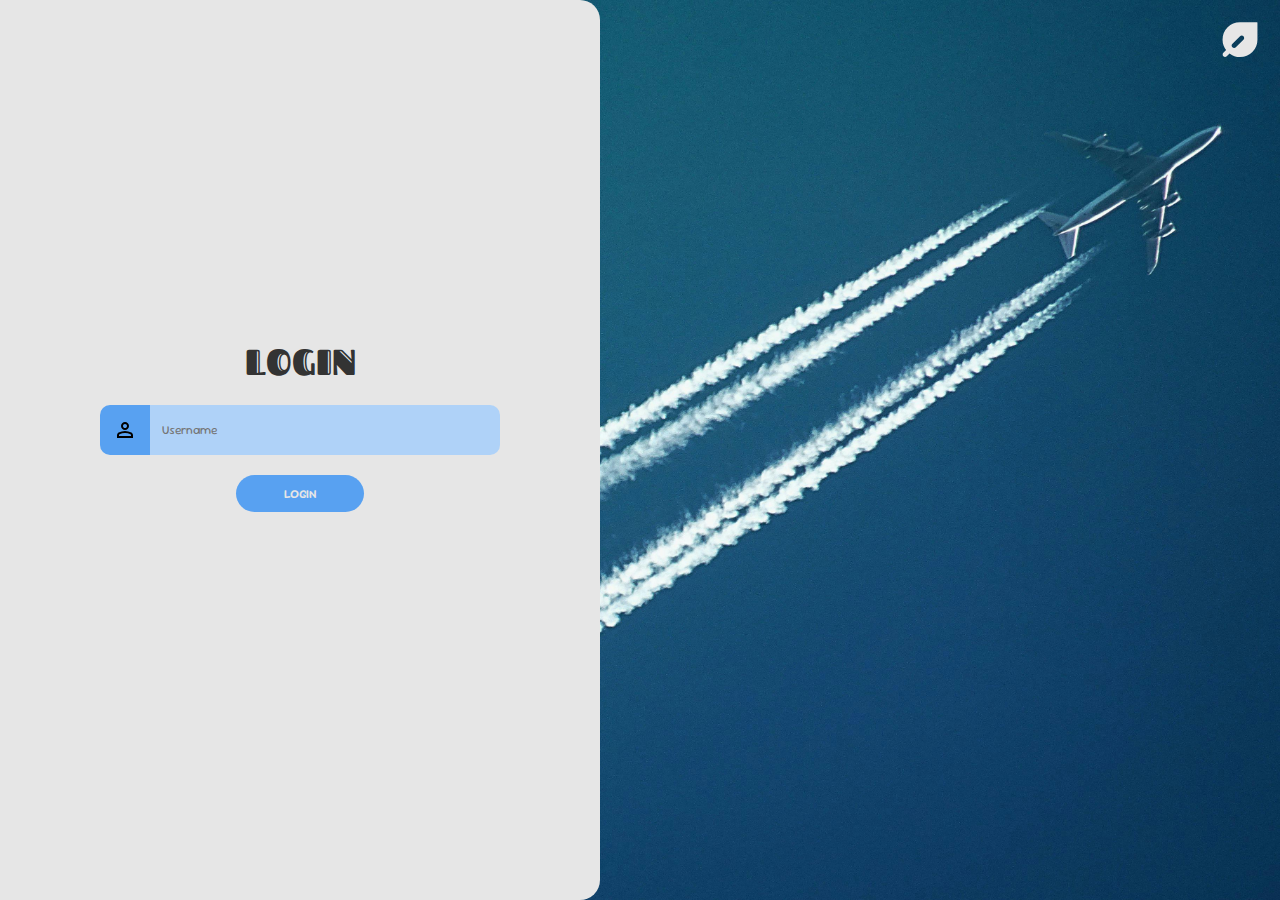
<file: index.html>
<!DOCTYPE html>
<html lang="en">
<script>
    document.addEventListener('DOMContentLoaded', () => {
        const isLoggedIn = localStorage.getItem('isLoggedIn') === 'true';
        const loginSection = document.getElementById('loginSection');
        const logoutButton = document.getElementById('logout');
        const userIcon = document.getElementById('accountIcon');
        const historyIcon = document.getElementById('historyIcon');
        const statsIcon = document.getElementById('statsIcon');
        const container = document.querySelector('.container');

        if (isLoggedIn) {
            loginSection.style.display = 'none';
            container.style.display = 'flex';
            logoutButton.style.display = 'flex';
            userIcon.style.display = 'flex';
            historyIcon.style.display = 'flex';
            statsIcon.style.display = 'flex';
        } else {
            loginSection.style.display = 'flex';
            container.style.display = 'none';
            logoutButton.style.display = 'none';
            userIcon.style.display = 'none';
            historyIcon.style.display = 'none';
            statsIcon.style.display = 'block';
        }
    });
</script>
<head>
    <meta charset="UTF-8">
    <title>Flight Footprint</title>
    <link rel="stylesheet" href="style.css">
</head>
<body>
<div class="navButtons">
    <div class="accountIcon" id="accountIcon" onclick="window.location.href='account.html'">
        <svg xmlns="http://www.w3.org/2000/svg" height="24px" viewBox="0 -960 960 960" width="24px" fill="#000000"><path d="M480-480q-66 0-113-47t-47-113q0-66 47-113t113-47q66 0 113 47t47 113q0 66-47 113t-113 47ZM160-160v-112q0-34 17.5-62.5T224-378q62-31 126-46.5T480-440q66 0 130 15.5T736-378q29 15 46.5 43.5T800-272v112H160Zm80-80h480v-32q0-11-5.5-20T700-306q-54-27-109-40.5T480-360q-56 0-111 13.5T260-306q-9 5-14.5 14t-5.5 20v32Zm240-320q33 0 56.5-23.5T560-640q0-33-23.5-56.5T480-720q-33 0-56.5 23.5T400-640q0 33 23.5 56.5T480-560Zm0-80Zm0 400Z"/></svg>
    </div>
    <div class="accountIcon" id="historyIcon" onclick="window.location.href='history.html'">
        <svg xmlns="http://www.w3.org/2000/svg" height="48px" viewBox="0 -960 960 960" width="48px" fill="#F3F3F3"><path d="M476.06-95Q315-95 203.8-207.43 92.59-319.85 94-481h94q1.15 121.3 84.01 206.65Q354.86-189 476-189q122 0 208-86.32t86-209.5Q770-605 683.63-688 597.25-771 476-771q-60 0-113.5 24.5T268-680h84v73H123v-227h71v95q55-59 127.5-93T476-866q80 0 150.5 30.5t123.74 82.51q53.24 52.01 83.5 121.5Q864-562 864-482q0 80-30.26 150.49-30.26 70.49-83.5 123Q697-156 626.5-125.5 556-95 476.06-95ZM600-311 446-463v-220h71v189l135 131-52 52Z"/></svg>    </div>
    <div class="accountIcon" id="statsIcon" onclick="window.location.href='stats.html'">
        <svg xmlns="http://www.w3.org/2000/svg" height="48px" viewBox="0 -960 960 960" width="48px" fill="#F3F3F3"><path d="M161-168q-14-14-14-32.5t14-32.5l52-54q-32-42-50-92.5T145-487q0-140 97.5-237.5T480-822h335v335q0 140-97.5 237.5T480-152q-57 0-108-18t-93-50l-53 52q-14 14-32.5 14T161-168Zm173-173q15 14 33.5 14t32.5-14l146-146q14-14 14-33t-14-33q-13-13-32.5-13T481-553L331-404q-13 13-12 31.5t15 31.5Z"/></svg>    </div>
</div>
<div class="loginSection" id="loginSection">
    <h1>Login</h1>
    <form id="loginForm">
        <div>
            <label for="username">
                <svg xmlns="http://www.w3.org/2000/svg" height="24px" viewBox="0 -960 960 960" width="24px" fill="#000000"><path d="M480-480q-66 0-113-47t-47-113q0-66 47-113t113-47q66 0 113 47t47 113q0 66-47 113t-113 47ZM160-160v-112q0-34 17.5-62.5T224-378q62-31 126-46.5T480-440q66 0 130 15.5T736-378q29 15 46.5 43.5T800-272v112H160Zm80-80h480v-32q0-11-5.5-20T700-306q-54-27-109-40.5T480-360q-56 0-111 13.5T260-306q-9 5-14.5 14t-5.5 20v32Zm240-320q33 0 56.5-23.5T560-640q0-33-23.5-56.5T480-720q-33 0-56.5 23.5T400-640q0 33 23.5 56.5T480-560Zm0-80Zm0 400Z"/></svg>
            </label>
            <input type="text" id="username" name="username" placeholder="Username" required>
        </div>
        <div>
            <button type="submit">Login</button>
        </div>
    </form>
    <div id="message"></div>
</div>

<script>
    const form = document.getElementById('loginForm');
    const message = document.getElementById('message');

    form.addEventListener('submit', async (event) => {
        event.preventDefault(); // Prevent default form submission
        const username = document.getElementById('username').value;
        // Send the POST request to the backend
        fetch('http://127.0.0.1:5000/login', {
            method: 'POST',
            headers: {
                'Content-Type': 'application/json'
            },
            body: JSON.stringify({ username })
        })

            .then(response => response.json())
            .then(data => {
                if (data.success) {
                    // Handle successful login
                    message.innerText = `Welcome, ${data.username}!`;                    localStorage.setItem('isLoggedIn', true);
                    localStorage.setItem('username', data.username);
                    window.location.reload();
                } else {
                    // Handle login failure
                    message.style.display = 'block';
                    message.innerText = data.message || 'Login failed. Please try again.';
                    setTimeout(() => {
                        message.innerText = '';
                        message.style.display = 'none';
                    }, 2000);
                }
            })
    });
</script>
<div class="container">
    <div class="header">
        <h1>Flight Footprint</h1>
    </div>
    <div class="content">
        <form id="flight-form" method="post">
            <div class="form-group">
                <label for="from">From</label>
                <select name="from" id="from">
                    <option value="" disabled selected>Select your location</option>
                    <option value="Atlanta">Atlanta</option>
                    <option value="Chicago">Chicago</option>
                    <option value="Seattle">Seattle</option>
                    <option value="Miami">Miami</option>
                </select>
            </div>
            <div class="form-group">
                <label for="to">To</label>
                <select name="to" id="to">
                    <option id="default" value="" disabled selected>Select your destination</option>
                    <option value="Atlanta">Atlanta</option>
                    <option value="Chicago">Chicago</option>
                    <option value="Seattle">Seattle</option>
                    <option value="Miami">Miami</option>
                </select>
            </div>
            <div class="form-button">
                <button type="submit">Calculate</button>
            </div>
        </form>
        <script>
            function showMessage(elementId, text, duration = 2000) {
                const element = document.getElementById(elementId);
                element.textContent = text;
                element.style.display = 'flex'; // Show the message
                setTimeout(() => {
                    element.style.display = 'none'; // Hide the message after the duration
                }, duration);
            }

            document.getElementById('flight-form').addEventListener('submit', function (event) {
                event.preventDefault();
                const username = localStorage.getItem('username');

                const formData = new FormData(this); // Collect form data
                formData.append('username', username);

                fetch('http://127.0.0.1:5000/', {
                    method: 'POST',
                    body: formData,
                })
                    .then((response) => response.json())
                    .then((data) => {
                        if (data.error) {
                            if (data.error === 'empty') {
                                showMessage('not-both-selected', 'Error: Please select both departure and arrival airports.');
                            } else if (data.error === 'same') {
                                showMessage('both-same', 'Error: Departure and arrival airports cannot be the same.');
                            }
                        } else {
                            document.querySelector('.result').style.display = 'flex';
                            document.querySelector('.clear').style.display = 'flex';
                            document.getElementById('flight-footprint').textContent = data.footprint;
                            document.getElementById('current-to').textContent = data.to;
                            document.getElementById('current-from').textContent = data.from;
                        }
                    })
                    .catch((error) => console.error('Error:', error));
            });
        </script>
        <div class="result">
            <h1>Result</h1>
            <p>Carbon Footprint: <span id="flight-footprint">0</span> kg CO2</p>
            <p class="hiddenPort">From: <span  id="current-from"></span></p>
            <p class="hiddenPort">To: <span id="current-to"></span></p>
            <div class="add_to_profile">
                <button id="addToProfile">Add To Profile</button>
            </div>
            <script>
                document.getElementById('addToProfile').addEventListener('click', function () {
                    const username = localStorage.getItem('username'); // Retrieve username from localStorage
                    const flightFootprint = parseFloat(document.getElementById('flight-footprint').textContent); // Get flight footprint value
                    const fromAirport = document.getElementById('current-from').textContent; // Get "from" airport
                    const toAirport = document.getElementById('current-to').textContent; // Get "to" airport

                    if (!username || isNaN(flightFootprint) || !fromAirport || !toAirport) {
                        console.error('Invalid data. Missing username, flight footprint, or airport details.');
                        return;
                    }

                    // Send the username, footprint, and airports to the backend
                    fetch('http://127.0.0.1:5000/add_to_profile', {
                        method: 'POST',
                        headers: {
                            'Content-Type': 'application/json',
                        },
                        body: JSON.stringify({
                            username,
                            flightFootprint,
                            from: fromAirport,
                            to: toAirport
                        }),
                    })
                        .then(response => response.json())
                        .then(data => {
                            if (data.success) {
                                alert('Profile updated successfully!');
                                console.log('Profile updated successfully:', data.message);
                            } else {
                                console.error('Failed to update profile:', data.message);
                            }
                        })
                        .catch(error => console.error('Error:', error));
                });
            </script>
            <div class="clear">
                <button type="submit">Clear</button>
            </div>
            <script>
                document.querySelector('.clear').addEventListener('click', function() {
                    document.getElementById('flight-form').reset();
                    document.querySelector('.result').style.display = 'none';
                    document.querySelector('.clear').style.display = 'none';
                });
            </script>
        </div>
        <div class="error">
            <p id="not-both-selected" class="floating-message">Error: Please select both departure and arrival airports.</p>
            <p id="both-same" class="floating-message">Error: Departure and arrival airports cannot be the same.</p>
        </div>
    </div>
    <div class="logout" id="logout">
        <button type ="submit">Logout</button>
    </div>
    <script>
        document.getElementById('logout').addEventListener('click', function() {
            localStorage.removeItem('isLoggedIn');
            localStorage.removeItem('username');
            window.location.reload();
        });
    </script>
</div>

</body>
</html>
</file>
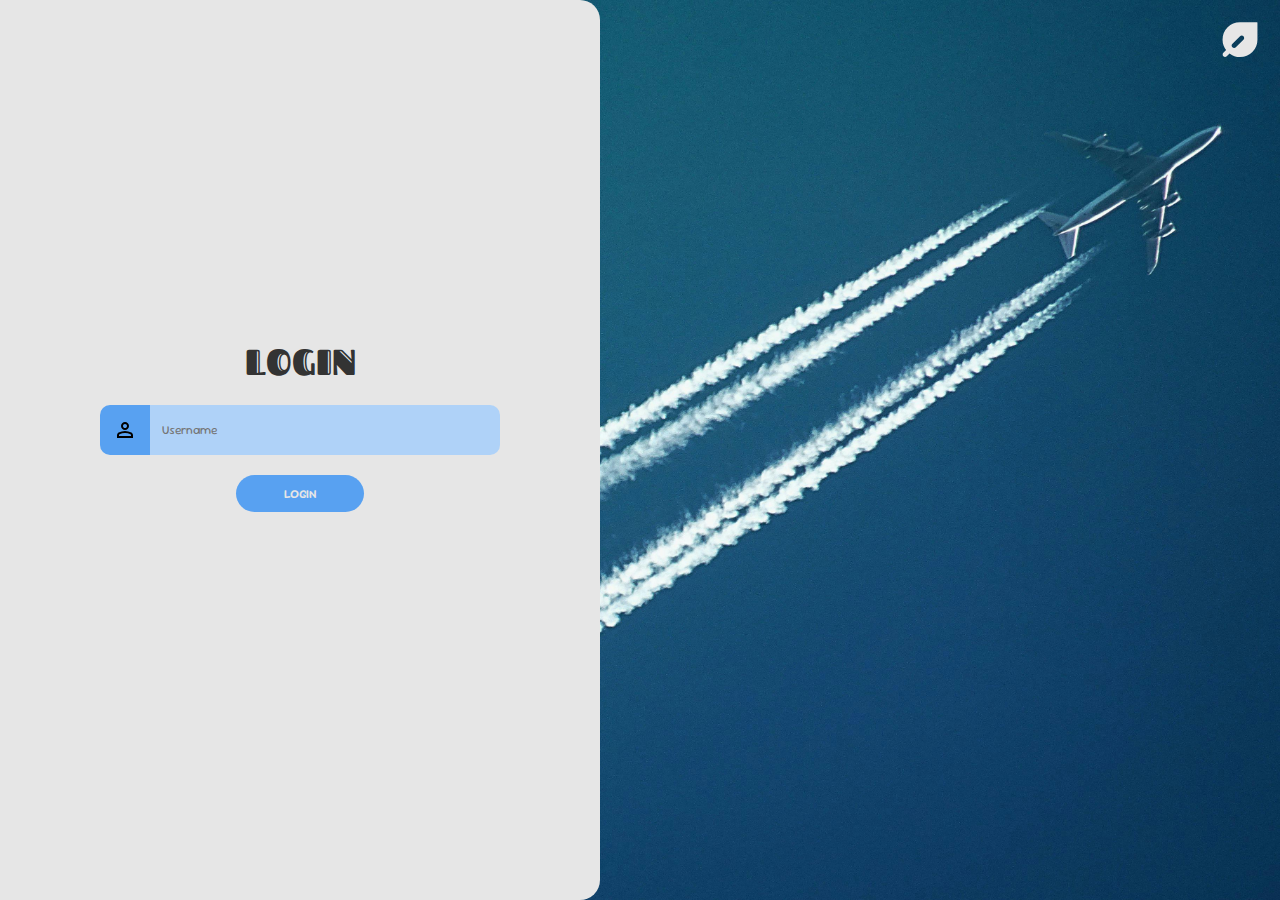
<file: account.html>
<!DOCTYPE html>
<html lang="en">
<head>
    <meta charset="UTF-8">
    <title>Account</title>
    <link rel="stylesheet" href="style.css">
</head>
<body>
<div class="navButtons">
    <div class="homeIcon" id="homeIcon" onclick="window.location.href='index.html'">
        <svg xmlns="http://www.w3.org/2000/svg" height="48px" viewBox="0 -960 960 960" width="48px" fill="#F3F3F3"><path d="M135-95v-517.67L480-872l346 259v518H566v-311H394v311H135Z"/></svg>
    </div>
    <div class="homeIcon" id="historyIcon" onclick="window.location.href='history.html'">
        <svg xmlns="http://www.w3.org/2000/svg" height="48px" viewBox="0 -960 960 960" width="48px" fill="#F3F3F3"><path d="M476.06-95Q315-95 203.8-207.43 92.59-319.85 94-481h94q1.15 121.3 84.01 206.65Q354.86-189 476-189q122 0 208-86.32t86-209.5Q770-605 683.63-688 597.25-771 476-771q-60 0-113.5 24.5T268-680h84v73H123v-227h71v95q55-59 127.5-93T476-866q80 0 150.5 30.5t123.74 82.51q53.24 52.01 83.5 121.5Q864-562 864-482q0 80-30.26 150.49-30.26 70.49-83.5 123Q697-156 626.5-125.5 556-95 476.06-95ZM600-311 446-463v-220h71v189l135 131-52 52Z"/></svg>
    </div>
    <div class="homeIcon" id="statsIcon" onclick="window.location.href='stats.html'">
        <svg xmlns="http://www.w3.org/2000/svg" height="48px" viewBox="0 -960 960 960" width="48px" fill="#F3F3F3"><path d="M161-168q-14-14-14-32.5t14-32.5l52-54q-32-42-50-92.5T145-487q0-140 97.5-237.5T480-822h335v335q0 140-97.5 237.5T480-152q-57 0-108-18t-93-50l-53 52q-14 14-32.5 14T161-168Zm173-173q15 14 33.5 14t32.5-14l146-146q14-14 14-33t-14-33q-13-13-32.5-13T481-553L331-404q-13 13-12 31.5t15 31.5Z"/></svg>
    </div>
</div>
<div id="account-info">
    <h1>Account Information</h1>
    <p>Hello <span id="username"></span>!</p>
    <p>Total Carbon: <span id="carbon-total"></span> kg</p>
    <p># of Flights: <span id="flight-total"></span></p>
    <button id="logout">Logout</button>
</div>
<script>
        document.addEventListener('DOMContentLoaded', function() {
            const isLoggedIn = localStorage.getItem('isLoggedIn');

            // Redirect to login page if not logged in
            if (!isLoggedIn) {
                window.location.href = 'index.html';  // Replace with the actual login page URL
                return;
            }

            const username = localStorage.getItem('username');
            if (username) {
                // Capitalize first letter of username
                const capitalizedUsername = username.charAt(0).toUpperCase() + username.slice(1);
                document.getElementById('username').textContent = capitalizedUsername;

                fetch('http://127.0.0.1:5000/account-info', {
                    method: 'POST',
                    headers: {
                        'Content-Type': 'application/json'
                    },
                    body: JSON.stringify({ username })
                })
                .then(response => response.json())
                .then(data => {
                    document.getElementById('carbon-total').textContent = data.carbon_total;
                    document.getElementById('flight-total').textContent = data.flight_total;
                })
                .catch(error => console.error('Error:', error));
            }
        });

        document.getElementById('logout').addEventListener('click', function() {
            localStorage.removeItem('isLoggedIn');
            localStorage.removeItem('username');
            window.location.href = 'index.html';
        });
    </script>
</body>
</html>
</file>
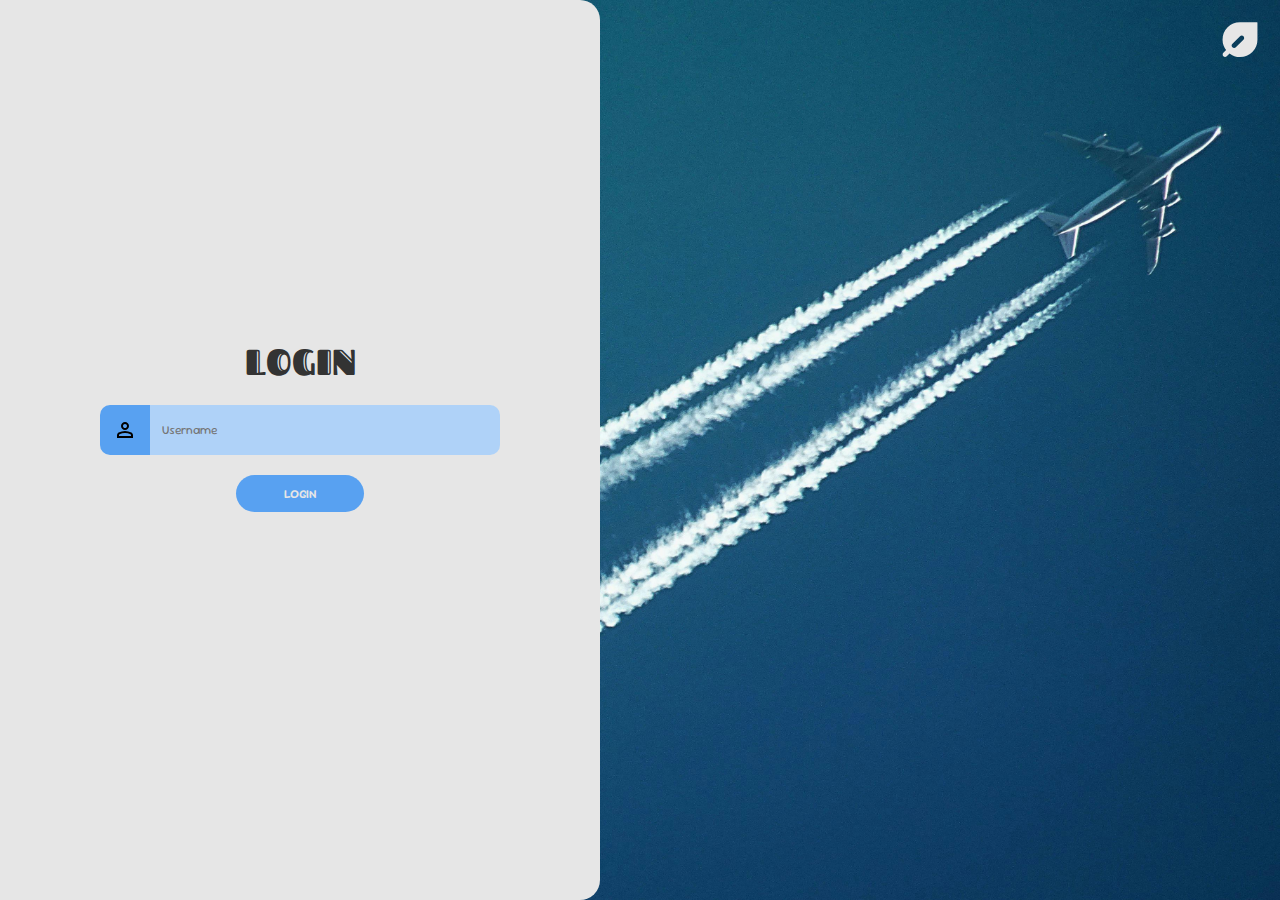
<file: history.html>
<!DOCTYPE html>
<html lang="en">
<head>
    <meta charset="UTF-8">
    <meta name="viewport" content="width=device-width, initial-scale=1.0">
    <title>Flight History</title>
    <link rel="stylesheet" href="style.css">
</head>
<body>
<div class="navButtons">
    <div class="accountIcon" id="homeIcon" onclick="window.location.href='index.html'">
        <svg xmlns="http://www.w3.org/2000/svg" height="48px" viewBox="0 -960 960 960" width="48px" fill="#F3F3F3"><path d="M135-95v-517.67L480-872l346 259v518H566v-311H394v311H135Z"/></svg>
    </div>
    <div class="accountIcon" id="accountIcon" onclick="window.location.href='account.html'">
        <svg xmlns="http://www.w3.org/2000/svg" height="24px" viewBox="0 -960 960 960" width="24px" fill="#000000"><path d="M480-480q-66 0-113-47t-47-113q0-66 47-113t113-47q66 0 113 47t47 113q0 66-47 113t-113 47ZM160-160v-112q0-34 17.5-62.5T224-378q62-31 126-46.5T480-440q66 0 130 15.5T736-378q29 15 46.5 43.5T800-272v112H160Zm80-80h480v-32q0-11-5.5-20T700-306q-54-27-109-40.5T480-360q-56 0-111 13.5T260-306q-9 5-14.5 14t-5.5 20v32Zm240-320q33 0 56.5-23.5T560-640q0-33-23.5-56.5T480-720q-33 0-56.5 23.5T400-640q0 33 23.5 56.5T480-560Zm0-80Zm0 400Z"/></svg>
    </div>
    <div class="accountIcon" id="statsIcon" onclick="window.location.href='stats.html'">
        <svg xmlns="http://www.w3.org/2000/svg" height="48px" viewBox="0 -960 960 960" width="48px" fill="#F3F3F3"><path d="M161-168q-14-14-14-32.5t14-32.5l52-54q-32-42-50-92.5T145-487q0-140 97.5-237.5T480-822h335v335q0 140-97.5 237.5T480-152q-57 0-108-18t-93-50l-53 52q-14 14-32.5 14T161-168Zm173-173q15 14 33.5 14t32.5-14l146-146q14-14 14-33t-14-33q-13-13-32.5-13T481-553L331-404q-13 13-12 31.5t15 31.5Z"/></svg>
    </div>
</div>

<div class="container" id="flight-history">
    <h1>Flight History</h1>
        <form id="flight-history-form">
            <div>
                <label for="flight-dropdown">Select a Flight:</label>
                <select id="flight-dropdown">
                    <option value="" disabled selected>Choose a flight</option>
                </select>
            </div>
        </form>
        <div id="flight-details" style="margin-top: 20px; display: none;">
            <h2>Flight Details</h2>
            <p><strong>From:</strong> <span id="flight-from"></span></p>
            <p><strong>To:</strong> <span id="flight-to"></span></p>
            <p><strong>Carbon Footprint:</strong> <span id="flight-carbon"></span> kg CO2</p>
        </div>
        <div>
            <button id="delete">Delete</button>
        </div>
        <script>
            document.getElementById('delete').addEventListener('click', async function () {
                const username = localStorage.getItem('username');
                const flightId = document.getElementById('flight-dropdown').value;

                if (!username || !flightId) {
                    alert('Please select a flight to delete.');
                    return;
                }

                try {
                    // Send DELETE request to the backend
                    const response = await fetch('http://127.0.0.1:5000/delete_flight', {
                        method: 'POST',
                        headers: {
                            'Content-Type': 'application/json',
                        },
                        body: JSON.stringify({
                            username: username,
                            id: parseInt(flightId), // Ensure flight ID is an integer
                        }),
                    });

                    const result = await response.json();

                    if (response.ok) {
                        alert('Flight deleted successfully!');
                        location.reload(); // Reload the page to reflect changes
                    } else {
                        alert(`Error: ${result.message || 'Failed to delete flight.'}`);
                    }
                } catch (error) {
                    console.error('Error deleting flight:', error);
                    alert('An error occurred while deleting the flight. Please try again.');
                }
            });
        </script>
</div>

<script>
    document.addEventListener('DOMContentLoaded', async function () {
        const username = localStorage.getItem('username');
        if (!username) {
            window.location.href = 'index.html'; // Redirect to login page if not logged in
            return;
        }

        const dropdown = document.getElementById('flight-dropdown');
        const flightDetails = document.getElementById('flight-details');
        const flightName = document.getElementById('flight-name');
        const flightId = document.getElementById('flight-id');
        const flightFrom = document.getElementById('flight-from');
        const flightTo = document.getElementById('flight-to');
        const flightCarbon = document.getElementById('flight-carbon');

        try {
            // Fetch the flight history JSON file from the server
            const response = await fetch(`http://127.0.0.1:5000/get_flight_history`, {
                method: 'POST',
                headers: { 'Content-Type': 'application/json' },
                body: JSON.stringify({ username })
            });

            if (!response.ok) {
                throw new Error('Failed to fetch flight history.');
            }

            const flightHistory = await response.json();

            // Populate the dropdown with flight names
            flightHistory.forEach(flight => {
                const option = document.createElement('option');
                option.value = flight.id;
                option.textContent = flight.name;
                dropdown.appendChild(option);
            });

            // Add event listener for dropdown change
            dropdown.addEventListener('change', function () {
                const selectedFlight = flightHistory.find(flight => flight.id == this.value);

                if (selectedFlight) {
                    flightFrom.textContent = selectedFlight.from;
                    flightTo.textContent = selectedFlight.to;
                    flightCarbon.textContent = selectedFlight.carbon_footprint;

                    flightDetails.style.display = 'block';
                }
            });
        } catch (error) {
            console.error('Error fetching flight history:', error);
            document.getElementById('flight-history').innerHTML = '<p>No Flight History.</p>';
        }
    });
</script>
</body>
</html>
</file>
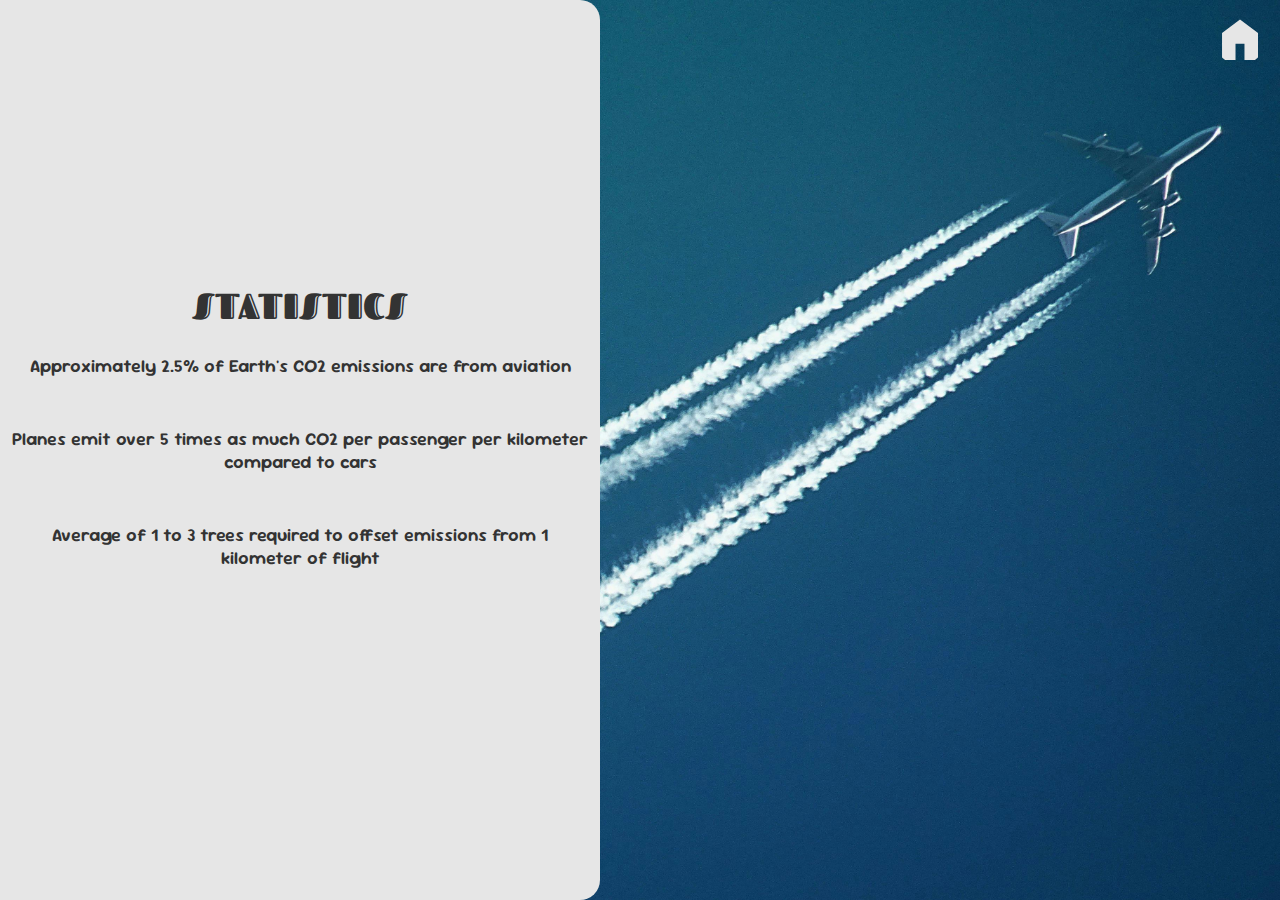
<file: stats.html>
<!DOCTYPE html>
<html lang="en">
<script>
    document.addEventListener('DOMContentLoaded', () => {
        const isLoggedIn = localStorage.getItem('isLoggedIn') === 'true';
        const userIcon = document.getElementById('accountIcon');
        const historyIcon = document.getElementById('historyIcon');
        const homeIcon = document.getElementById('homeIcon');
        const container = document.querySelector('.container');

        if (isLoggedIn) {
            userIcon.style.display = 'flex';
            historyIcon.style.display = 'flex';
            homeIcon.style.display = 'flex';
        } else {
            userIcon.style.display = 'none';
            historyIcon.style.display = 'none';
            homeIcon.style.display = 'flex';
        }
    });
</script>
<head>
    <meta charset="UTF-8">
    <title>Statistics</title>
    <link rel="stylesheet" href="style.css">
</head>
<body>
<div class="navButtons">
    <div class="homeIcon" id="homeIcon" onclick="window.location.href='index.html'">
        <svg xmlns="http://www.w3.org/2000/svg" height="48px" viewBox="0 -960 960 960" width="48px" fill="#F3F3F3"><path d="M135-95v-517.67L480-872l346 259v518H566v-311H394v311H135Z"/></svg>
    </div>
    <div class="homeIcon" id="accountIcon" onclick="window.location.href='account.html'">
        <svg xmlns="http://www.w3.org/2000/svg" height="24px" viewBox="0 -960 960 960" width="24px" fill="#000000"><path d="M480-480q-66 0-113-47t-47-113q0-66 47-113t113-47q66 0 113 47t47 113q0 66-47 113t-113 47ZM160-160v-112q0-34 17.5-62.5T224-378q62-31 126-46.5T480-440q66 0 130 15.5T736-378q29 15 46.5 43.5T800-272v112H160Zm80-80h480v-32q0-11-5.5-20T700-306q-54-27-109-40.5T480-360q-56 0-111 13.5T260-306q-9 5-14.5 14t-5.5 20v32Zm240-320q33 0 56.5-23.5T560-640q0-33-23.5-56.5T480-720q-33 0-56.5 23.5T400-640q0 33 23.5 56.5T480-560Zm0-80Zm0 400Z"/></svg>
    </div>
    <div class="homeIcon" id="historyIcon" onclick="window.location.href='history.html'">
        <svg xmlns="http://www.w3.org/2000/svg" height="48px" viewBox="0 -960 960 960" width="48px" fill="#F3F3F3"><path d="M476.06-95Q315-95 203.8-207.43 92.59-319.85 94-481h94q1.15 121.3 84.01 206.65Q354.86-189 476-189q122 0 208-86.32t86-209.5Q770-605 683.63-688 597.25-771 476-771q-60 0-113.5 24.5T268-680h84v73H123v-227h71v95q55-59 127.5-93T476-866q80 0 150.5 30.5t123.74 82.51q53.24 52.01 83.5 121.5Q864-562 864-482q0 80-30.26 150.49-30.26 70.49-83.5 123Q697-156 626.5-125.5 556-95 476.06-95ZM600-311 446-463v-220h71v189l135 131-52 52Z"/></svg>    </div>
</div>
<div id="statistics">
  <h1>Statistics</h1>
    <p>Approximately 2.5% of Earth's CO2 emissions are from aviation</p>
    <p>Planes emit over 5 times as much CO2 per passenger per kilometer compared to cars</p>
    <p>Average of 1 to 3 trees required to offset emissions from 1 kilometer of flight</p>
</div>
</body>
</html>
</file>
<file: style.css>
/* style.css */

@import url('https://fonts.googleapis.com/css2?family=Fascinate+Inline&family=Sour+Gummy:ital,wght@0,100..900;1,100..900&display=swap');
:root {
    --primary-color: #e6e6e6;
    --secondary-color: #58a1f1;
    --input-color: #afd2f8;
    --text-color: #333;
    --box-text-color: #989898;
    --success-color: #28a745;
    --danger-color: #dc3545;
    --warning-color: #ffc107;
    --info-color: #17a2b8;
    --light-color: #f8f9fa;
    --dark-color: #343a40;
}

* {
    margin : 0;
    padding: 0;
}

html {
    font-family: "Sour Gummy", serif;
    text-align: center;
    font-size: 12px;
    color: var(--text-color);
}

/* General styles */
body {
    min-height: 100vh;
    background-image: url(background.jpg);
    background-size: cover;
    overflow: hidden;
}

.navButtons {
    display: flex;
    flex-direction: column; /* Stack the items in a column */
    position: fixed;
    top: 10px;
    right: 10px;
    z-index: 1000;
    gap: 10px; /* Add spacing between the buttons */
}

.accountIcon {
    display: block; /* Ensure the icons are displayed */
    border-radius: 25%;
}

.accountIcon svg {
    width: 50px;
    height: 50px;
    fill: var(--primary-color);
    cursor: pointer;
    transition: background-color 0.3s ease;
    border-radius: 50%; /* Make icons circular */
    padding: 5px; /* Add padding for better clickability */
}

.accountIcon svg:hover {
    background-color: var(--text-color);
}


.homeIcon {
    display: block; /* Ensure the icons are displayed */
    border-radius: 25%;
}

.homeIcon svg {
    width: 50px;
    height: 50px;
    fill: var(--primary-color);
    cursor: pointer;
    transition: background-color 0.3s ease;
    border-radius: 50%; /* Make icons circular */
    padding: 5px; /* Add padding for better clickability */
}

.homeIcon svg:hover {
    background-color: var(--text-color);
}

.loginSection {
    position: relative;
    box-sizing: border-box;
    background-color: var(--primary-color);
    height: 100vh;
    width: max(40%, 600px);
    padding: 10px;
    border-radius: 0 20px 20px 0;
    display: flex;
    flex-direction: column;
    justify-content: center;
    align-items: center;
}

h1 {
    font-family: "Fascinate Inline", serif;
    font-size: 3rem;
    font-weight: 400;
    text-transform: uppercase;
}

form {
    width: min(400px, 100%);
    margin-bottom: 50px;
    margin-top: 20px;
    display: flex;
    flex-direction: column;
    align-items: center;
    gap: 10px;
}

form > div {
    width: 100%;
    display: flex;
    justify-content: center;
}

form label {
    flex-shrink: 0;
    height: 50px;
    width: 50px;
    background-color: var(--secondary-color);
    fill: var(--primary-color);
    color: var(--primary-color);
    border-radius: 10px 0 0 10px;
    display: flex;
    justify-content: center;
    align-items: center;
}

form input {
    box-sizing: border-box;
    flex-grow: 1;
    min-width: 0;
    height: 50px;
    padding: 1em;
    font: inherit;
    border: none;
    border-radius: 0 10px 10px 0;
    background-color: var(--input-color);
    transition: 150ms ease;
}

form input:hover {
    border: 2px solid var(--secondary-color);
}

form input:focus {
    outline: none;
}

form button {
    margin-top: 10px;
    padding: .85em 4em;
    font: inherit;
    color: var(--primary-color);
    border: none;
    border-radius: 1000px;
    background-color: var(--secondary-color);
    cursor: pointer;
    font-weight: 600;
    text-transform: uppercase;
    transition: 150ms ease;
}

form button:hover {
    background-color: var(--text-color);
}

form button focus {
    outline: none;
    background-color: var(--text-color);
}

.form-group option {
    font-family: "Sour Gummy", serif;
}

.form-group select {
    font-family: "Sour Gummy", serif;
}


#message {
    position: absolute; /* Make it float within the .loginSection */
    background-color: var(--text-color);
    color: var(--danger-color);
    padding: 10px 20px;
    border-radius: 10px; /* Slightly rounded edges for a better look */
    box-shadow: 0px 4px 6px rgba(0, 0, 0, 0.1); /* Add shadow for a floating effect */
    font-size: 1rem;
    z-index: 10; /* Ensure it appears above other elements */
    display: none; /* Hide by default */
    justify-content: center;
    align-items: center;
    top: 50%; /* Center vertically */
    left: 50%; /* Center horizontally */
    transform: translate(-50%, -50%); /* Adjust position to align center */
    width: auto; /* Allow the message to adjust based on its content */
    max-width: 90%; /* Ensure the message doesn't overflow the container */
    text-align: center;
}


#flight-form {
    margin: 10px 0;
}

#flight-form select {
    border: none;
    border-radius: 0 10px 10px 0;
    background-color: var(--input-color);
    color: var(--text-color);
}

#flight-form select option#default {
    color: var(--box-text-color);
}

.container {
    display: flex;
    flex-direction: column;
    justify-content: center;
    align-items: center;
    height: 100vh;
    box-sizing: border-box;
    background-color: var(--primary-color);
    border-radius: 0 20px 20px 0;
    width: max(40%, 600px);
}

.result {
    display: none;
    flex-direction: column;
    justify-content: center;
    align-items: center;
    margin: 20px 0;
    gap: 10px; /* Add this line to create space between <p> elements */
}
.result p {
    font-size: 1.5rem;
    font-weight: 600;
    margin: 5px 0;
}

.result button {
    margin-top: 10px;
    padding: .85em 4em;
    font: inherit;
    color: var(--primary-color);
    border: none;
    border-radius: 1000px;
    background-color: var(--secondary-color);
    cursor: pointer;
    font-weight: 600;
    text-transform: uppercase;
    transition: 150ms ease;
}

.result button:hover {
    background-color: var(--text-color);
}

.result button focus {
    outline: none;
    background-color: var(--text-color);
}

.content {
    position: relative;
}

.floating-message {
    position: absolute;
    background-color: var(--text-color);
    color: var(--danger-color);
    padding: 10px 20px;
    border-radius: 10px;
    box-shadow: 0px 4px 6px rgba(0, 0, 0, 0.1);
    font-size: 1rem;
    z-index: 10;
    display: none;
    justify-content: center;
    align-items: center;
    top: 50%;
    left: 50%;
    transform: translate(-50%, -50%);
    width: auto;
    max-width: 90%;
    text-align: center;
}

.logout button {
    margin-top: 10px;
    padding: .85em 4em;
    font: inherit;
    color: var(--primary-color);
    border: none;
    border-radius: 1000px;
    background-color: var(--secondary-color);
    cursor: pointer;
    font-weight: 600;
    text-transform: uppercase;
    transition: 150ms ease;
}

.logout button:hover {
    background-color: var(--text-color);
}

.logout button focus {
    outline: none;
    background-color: var(--text-color);
}


#account-info {
    box-sizing: border-box;
    background-color: var(--primary-color);
    height: 100vh;
    width: max(40%, 600px);
    padding: 10px;
    border-radius: 0 20px 20px 0;
    display: flex;
    flex-direction: column;
    justify-content: center;
    align-items: center;
}

#account-info p {
    font-size: 1.5rem;
    font-weight: 600;
    margin: 5px 0;
}

#account-info button {
    margin-top: 10px;
    padding: .85em 4em;
    font: inherit;
    color: var(--primary-color);
    border: none;
    border-radius: 1000px;
    background-color: var(--secondary-color);
    cursor: pointer;
    font-weight: 600;
    text-transform: uppercase;
    transition: 150ms ease;
}

#account-info button:hover {
    background-color: var(--text-color);
}

#account-info button focus {
    outline: none;
    background-color: var(--text-color);
}

#statistics {
    box-sizing: border-box;
    background-color: var(--primary-color);
    height: 100vh;
    width: max(40%, 600px);
    padding: 10px;
    border-radius: 0 20px 20px 0;
    display: flex;
    flex-direction: column;
    justify-content: center;
    align-items: center;
}
#statistics h1 {
    margin-bottom: 25px;
}
#statistics p {
    font-size: 1.5rem;
    font-weight: 600;
    margin-bottom: 50px;
}

#statistics button {
    margin-top: 10px;
    padding: .85em 4em;
    font: inherit;
    color: var(--primary-color);
    border: none;
    border-radius: 1000px;
    background-color: var(--secondary-color);
    cursor: pointer;
    font-weight: 600;
    text-transform: uppercase;
    transition: 150ms ease;
}

#statistics button:hover {
    background-color: var(--text-color);
}

#statistics button focus {
    outline: none;
    background-color: var(--text-color);
}

.hiddenPort {
    display: none;
}

#flight-history-form {
    margin: 10px 0;
    flex-direction: column;
}

#flight-history-form select {
    border: none;
    border-radius: 0 10px 10px 0;
    background-color: var(--input-color);
    color: var(--text-color);
}

#flight-history-form select option#default {
    color: var(--box-text-color);
}

#flight-dropdown:focus {
    outline: none;
}

#flight-dropdown option {
    font-family: "Sour Gummy", serif;
}

#flight-dropdown {
    font-family: "Sour Gummy", serif;
}

#flight-details {
    margin-bottom: 20px;
    width: 100%;
    max-width: 400px;
    background-color: var(--light-color);
    border-radius: 10px;
    padding: 20px;
    box-shadow: 0px 4px 6px rgba(0, 0, 0, 0.1);
    text-align: left;
    color: var(--text-color);
    font-size: 1rem;
}

#flight-details h2 {
    font-size: 1.5rem;
    margin-bottom: 10px;
    color: var(--secondary-color);
    text-align: center;
}

#flight-details p {
    margin: 5px 0;
    line-height: 1.5;
    font-weight: 500;
}

#delete {
    margin-top: 10px;
    padding: .85em 4em;
    font: inherit;
    color: var(--primary-color);
    border: none;
    border-radius: 1000px;
    background-color: var(--secondary-color);
    cursor: pointer;
    font-weight: 600;
    text-transform: uppercase;
    transition: 150ms ease;
}

#delete:hover {
    background-color: var(--text-color);
}

#delete focus {
    outline: none;
    background-color: var(--text-color);
}
</file>
